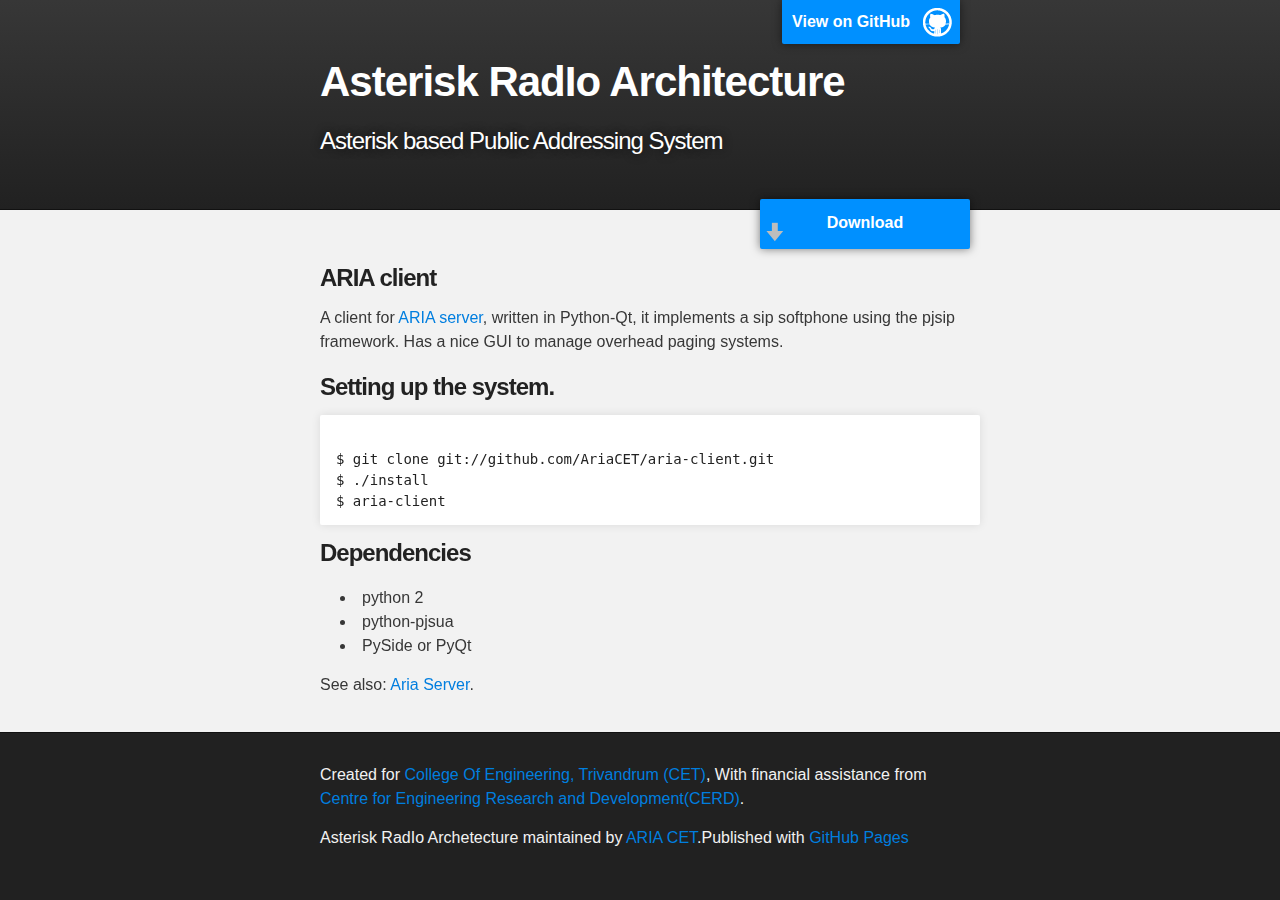
<file: index.html>
<!DOCTYPE html>
<html>

  <head>
    <meta charset='utf-8' />
    <meta http-equiv="X-UA-Compatible" content="chrome=1" />
    <meta name="description" content="Asterisk RadIo Archetecture : Asterisk based Public Addressing System" />

    <link rel="stylesheet" type="text/css" media="screen" href="stylesheets/stylesheet.css">

    <title>Asterisk RadIo Architecture</title>
  </head>

  <body>

    <!-- HEADER -->
    <div id="header_wrap" class="outer">
        <header class="inner">
          <a id="forkme_banner" href="https://github.com/AriaCET/aria-client/">View on GitHub</a>

          <h1 id="project_title"> <a href="http://ariacet.github.io" >Asterisk RadIo Architecture</a></h1>
          <h2 id="project_tagline">Asterisk based Public Addressing System</h2>

            <section id="downloads">
              <a href="packages.html" class="download_link">Download</a>
            </section>
        </header>
    </div>

    <!-- MAIN CONTENT -->
    <div id="main_content_wrap" class="outer">
      <section id="main_content" class="inner">
        <h3>ARIA client</h3>

<p>  A client for <a href="http://ariacet.github.com/aria-server/">ARIA server</a>, written in Python-Qt, it implements a sip softphone using the pjsip framework. Has a nice GUI to manage overhead paging systems.</p>
<h3>Setting up the system.</h3>

<pre><code>
$ git clone git://github.com/AriaCET/aria-client.git
$ ./install
$ aria-client 
</code></pre>

<h3>Dependencies</h3>

<p>
<ul>
  <li>python 2</li>
  <li>python-pjsua</li>
  <li>PySide or PyQt</li>
</ul>
</p>

<!--<p> Download Arch Linux PKGBUILD <a href="packages.html">here</a>.<p>-->

<p>See also: <a href="http://ariacet.github.com/aria-server/">Aria Server</a>.</p>

      </section>
    </div>

    <!-- FOOTER  -->
    <div id="footer_wrap" class="outer">
      <footer class="inner">
        <p class="copyright">
          Created for <a href="http://www.cet.ac.in/">College Of Engineering, Trivandrum (CET)</a>, With financial assistance 
          from <a href="http://www.cerd.cet.ac.in/">Centre for Engineering Research and Development(CERD)</a>.
        </p>
        <p>Asterisk RadIo Archetecture maintained by <a href="https://github.com/AriaCET">ARIA CET</a>.Published with <a href="http://pages.github.com">GitHub Pages</a></p>
      </footer>
    </div>

    

  </body>
</html>
</file>
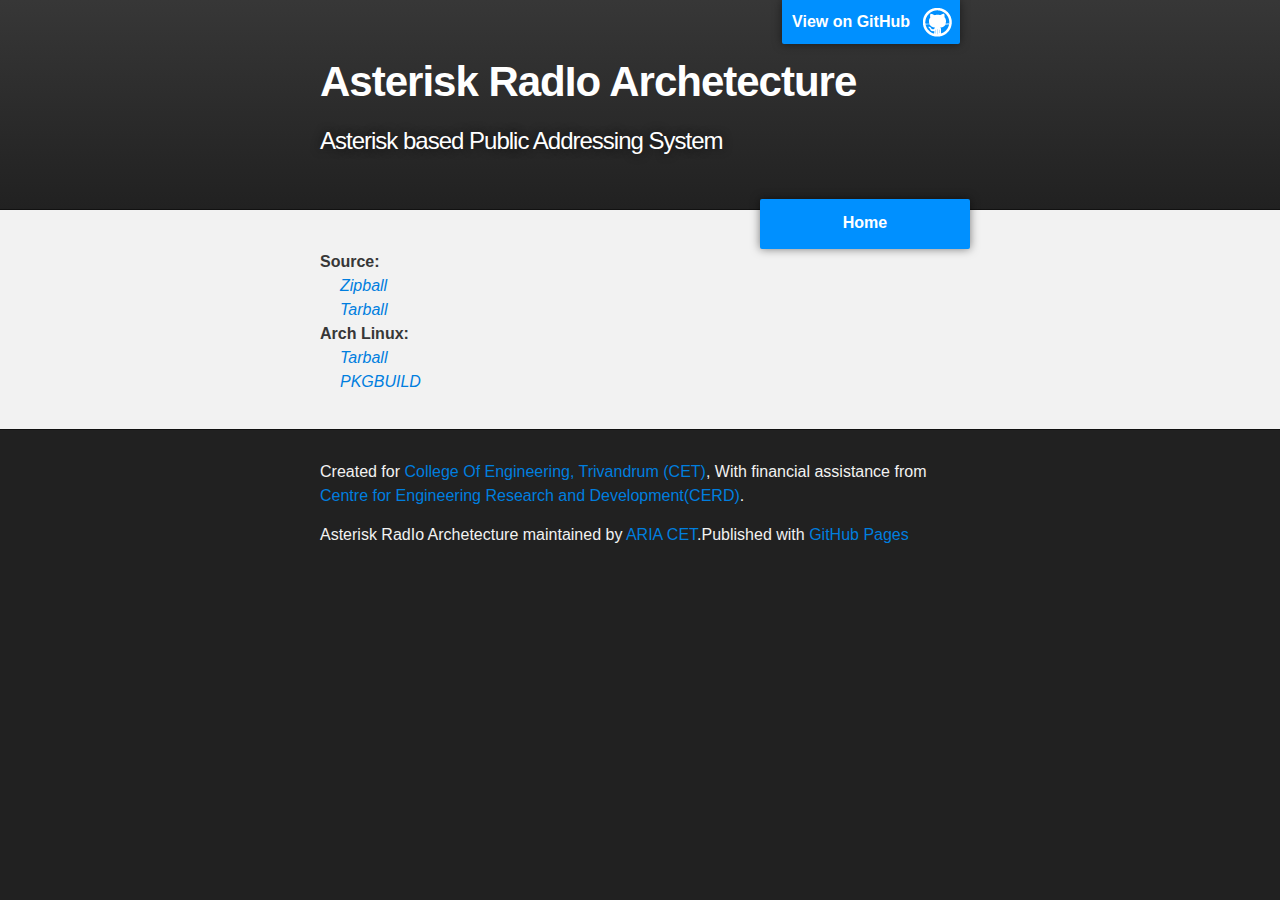
<file: packages.html>
<!DOCTYPE html>
<html>

  <head>
    <meta charset='utf-8' />
    <meta http-equiv="X-UA-Compatible" content="chrome=1" />
    <meta name="description" content="Asterisk RadIo Archetecture : Asterisk based Public Addressing System" />

    <link rel="stylesheet" type="text/css" media="screen" href="stylesheets/stylesheet.css">

    <title>Asterisk RadIo Archetecture</title>
  </head>

  <body>

    <!-- HEADER -->
    <div id="header_wrap" class="outer">
        <header class="inner">
          <a id="forkme_banner" href="https://github.com/AriaCET/aria-client">View on GitHub</a>

          <h1 id="project_title"> <a href="index.html" >Asterisk RadIo Archetecture</a></h1>
          <h2 id="project_tagline">Asterisk based Public Addressing System</h2>

            <section id="downloads" style="background:#0090ff;">
              <a href="index.html" class="download_link">Home</a>
            </section>
        </header>
    </div>

    <!-- MAIN CONTENT -->
    <div id="main_content_wrap" class="outer">
      <section id="main_content" class="inner">
        <dl>
          <dt>Source:</dt>
            <dd> <a href="https://github.com/AriaCET/aria-client/zipball/master">Zipball</a></dd>
            <dd> <a href="https://github.com/AriaCET/aria-client/tarball/master">Tarball</a></dd>
          <dt>Arch Linux:</dt>
            <dd><a href="./packages/aria-client-20130107-1.src.tar.gz">Tarball</a></dd>
            <dd><a href="./packages/PKGBUILD">PKGBUILD</a></dd>
        </dl>
      </section>
    </div>

<!-- FOOTER  -->
    <div id="footer_wrap" class="outer">
      <footer class="inner">
        <p class="copyright">
          Created for <a href="http://www.cet.ac.in/">College Of Engineering, Trivandrum (CET)</a>, With financial assistance 
          from <a href="http://www.cerd.cet.ac.in/">Centre for Engineering Research and Development(CERD)</a>.
        </p>
        <p>Asterisk RadIo Archetecture maintained by <a href="https://github.com/AriaCET">ARIA CET</a>.Published with <a href="http://pages.github.com">GitHub Pages</a></p>
      </footer>
    </div>

  </body>
</html>
</file>
<file: stylesheets/stylesheet.css>
/*******************************************************************************
Slate Theme for GitHub Pages
by Jason Costello, @jsncostello
*******************************************************************************/

@import url(pygment_trac.css);

/*******************************************************************************
MeyerWeb Reset
*******************************************************************************/

html, body, div, span, applet, object, iframe,
h1, h2, h3, h4, h5, h6, p, blockquote, pre,
a, abbr, acronym, address, big, cite, code,
del, dfn, em, img, ins, kbd, q, s, samp,
small, strike, strong, sub, sup, tt, var,
b, u, i, center,
dl, dt, dd, ol, ul, li,
fieldset, form, label, legend,
table, caption, tbody, tfoot, thead, tr, th, td,
article, aside, canvas, details, embed,
figure, figcaption, footer, header, hgroup,
menu, nav, output, ruby, section, summary,
time, mark, audio, video {
  margin: 0;
  padding: 0;
  border: 0;
  font: inherit;
  vertical-align: baseline;
}

/* HTML5 display-role reset for older browsers */
article, aside, details, figcaption, figure,
footer, header, hgroup, menu, nav, section {
  display: block;
}

ol, ul {
  list-style: none;
}

blockquote, q {
}

table {
  border-collapse: collapse;
  border-spacing: 0;
}

a:focus {
  outline: none;
}

/*******************************************************************************
Theme Styles
*******************************************************************************/

body {
  box-sizing: border-box;
  color:#373737;
  background: #212121;
  font-size: 16px;
  font-family: 'Myriad Pro', Calibri, Helvetica, Arial, sans-serif;
  line-height: 1.5;
  -webkit-font-smoothing: antialiased;
}

h1, h2, h3, h4, h5, h6 {
  margin: 10px 0;
  font-weight: 700;
  color:#222222;
  font-family: 'Lucida Grande', 'Calibri', Helvetica, Arial, sans-serif;
  letter-spacing: -1px;
}

h1 {
  font-size: 36px;
  font-weight: 700;
}

h2 {
  padding-bottom: 10px;
  font-size: 32px;
  background: url('../images/bg_hr.png') repeat-x bottom;
}

h3 {
  font-size: 24px;
}

h4 {
  font-size: 21px;
}

h5 {
  font-size: 18px;
}

h6 {
  font-size: 16px;
}

p {
  margin: 10px 0 15px 0;
}

footer p {
  color: #f2f2f2;
}

a {
  text-decoration: none;
  color: #007edf;
  text-shadow: none;

  transition: color 0.5s ease;
  transition: text-shadow 0.5s ease;
  -webkit-transition: color 0.5s ease;
  -webkit-transition: text-shadow 0.5s ease;
  -moz-transition: color 0.5s ease;
  -moz-transition: text-shadow 0.5s ease;
  -o-transition: color 0.5s ease;
  -o-transition: text-shadow 0.5s ease;
  -ms-transition: color 0.5s ease;
  -ms-transition: text-shadow 0.5s ease;
}

#main_content a:hover {
  color: #0069ba;
  text-shadow: #0090ff 0px 0px 2px;
}

footer a:hover {
  color: #43adff;
  text-shadow: #0090ff 0px 0px 2px;
}

em {
  font-style: italic;
}

strong {
  font-weight: bold;
}

img {
  position: relative;
  margin: 0 auto;
  max-width: 739px;
  padding: 5px;
  margin: 10px 0 10px 0;
  border: 1px solid #ebebeb;

  box-shadow: 0 0 5px #ebebeb;
  -webkit-box-shadow: 0 0 5px #ebebeb;
  -moz-box-shadow: 0 0 5px #ebebeb;
  -o-box-shadow: 0 0 5px #ebebeb;
  -ms-box-shadow: 0 0 5px #ebebeb;
}

pre, code {
  width: 100%;
  color: #222;
  background-color: #fff;

  font-family: Monaco, "Bitstream Vera Sans Mono", "Lucida Console", Terminal, monospace;
  font-size: 14px;

  border-radius: 2px;
  -moz-border-radius: 2px;
  -webkit-border-radius: 2px;



}

pre {
  width: 100%;
  padding: 10px;
  box-shadow: 0 0 10px rgba(0,0,0,.1);
  overflow: auto;
}

code {
  padding: 3px;
  margin: 0 3px;
  box-shadow: 0 0 10px rgba(0,0,0,.1);
}

pre code {
  display: block;
  box-shadow: none;
}

blockquote {
  color: #666;
  margin-bottom: 20px;
  padding: 0 0 0 20px;
  border-left: 3px solid #bbb;
}

ul, ol, dl {
  margin-bottom: 15px
}

ul li {
  list-style: inside;
  padding-left: 20px;
}

ol li {
  list-style: decimal inside;
  padding-left: 20px;
}

dl dt {
  font-weight: bold;
}

dl dd {
  padding-left: 20px;
  font-style: italic;
}

dl p {
  padding-left: 20px;
  font-style: italic;
}

hr {
  height: 1px;
  margin-bottom: 5px;
  border: none;
  background: url('../images/bg_hr.png') repeat-x center;
}

table {
  border: 1px solid #373737;
  margin-bottom: 20px;
  text-align: left;
 }

th {
  font-family: 'Lucida Grande', 'Helvetica Neue', Helvetica, Arial, sans-serif;
  padding: 10px;
  background: #373737;
  color: #fff;
 }

td {
  padding: 10px;
  border: 1px solid #373737;
 }

form {
  background: #f2f2f2;
  padding: 20px;
}

img {
  width: 100%;
  max-width: 100%;
}

/*******************************************************************************
Full-Width Styles
*******************************************************************************/

.outer {
  width: 100%;
}

.inner {
  position: relative;
  max-width: 640px;
  padding: 20px 10px;
  margin: 0 auto;
}

#forkme_banner {
  display: block;
  position: absolute;
  top:0;
  right: 10px;
  z-index: 10;
  padding: 10px 50px 10px 10px;
  color: #fff;
  background: url('../images/blacktocat.png') #0090ff no-repeat 95% 50%;
  font-weight: 700;
  box-shadow: 0 0 10px rgba(0,0,0,.5);
  border-bottom-left-radius: 2px;
  border-bottom-right-radius: 2px;
}

#header_wrap {
  background: #212121;
  background: -moz-linear-gradient(top, #373737, #212121);
  background: -webkit-linear-gradient(top, #373737, #212121);
  background: -ms-linear-gradient(top, #373737, #212121);
  background: -o-linear-gradient(top, #373737, #212121);
  background: linear-gradient(top, #373737, #212121);
}

#header_wrap .inner {
  padding: 50px 10px 30px 10px;
}

#project_title {
  margin: 0;
  color: #fff;
  font-size: 42px;
  font-weight: 700;
  text-shadow: #111 0px 0px 10px;
}

#project_title a {
  color: #fff;
}

#project_tagline {
  color: #fff;
  font-size: 24px;
  font-weight: 300;
  background: none;
  text-shadow: #111 0px 0px 10px;
}

#downloads {
  position: absolute;
  width: 210px;
  z-index: 10;
  bottom: -40px;
  right: 0;
  height: 50px;
  color: #ffffff;
  background: url('../images/icon_download.png') #0090ff no-repeat 0% 90%;
  font-weight: 700;
  box-shadow: 0 0 10px rgba(0,0,0,.5);
  border-radius: 2px
}

.download_link {
  display: block;
  height:40px;
  text-align: center;
  overflow: hidden;
  color: white;
  position: relative;
  top: 12px;
  bottom: 15px;
}


.download_link:hover {
  color: #ffffc0;
}


#main_content_wrap {
  background: #f2f2f2;
  border-top: 1px solid #111;
  border-bottom: 1px solid #111;
}

#main_content {
  padding-top: 40px;
}

#footer_wrap {
  background: #212121;
}



/*******************************************************************************
Small Device Styles
*******************************************************************************/

@media screen and (max-width: 480px) {
  body {
    font-size:14px;
  }

  #downloads {
    display: none;
  }

  .inner {
    min-width: 320px;
    max-width: 480px;
  }

  #project_title {
  font-size: 32px;
  }

  h1 {
    font-size: 28px;
  }

  h2 {
    font-size: 24px;
  }

  h3 {
    font-size: 21px;
  }

  h4 {
    font-size: 18px;
  }

  h5 {
    font-size: 14px;
  }

  h6 {
    font-size: 12px;
  }

  code, pre {
    min-width: 320px;
    max-width: 480px;
    font-size: 11px;
  }

}
</file>
